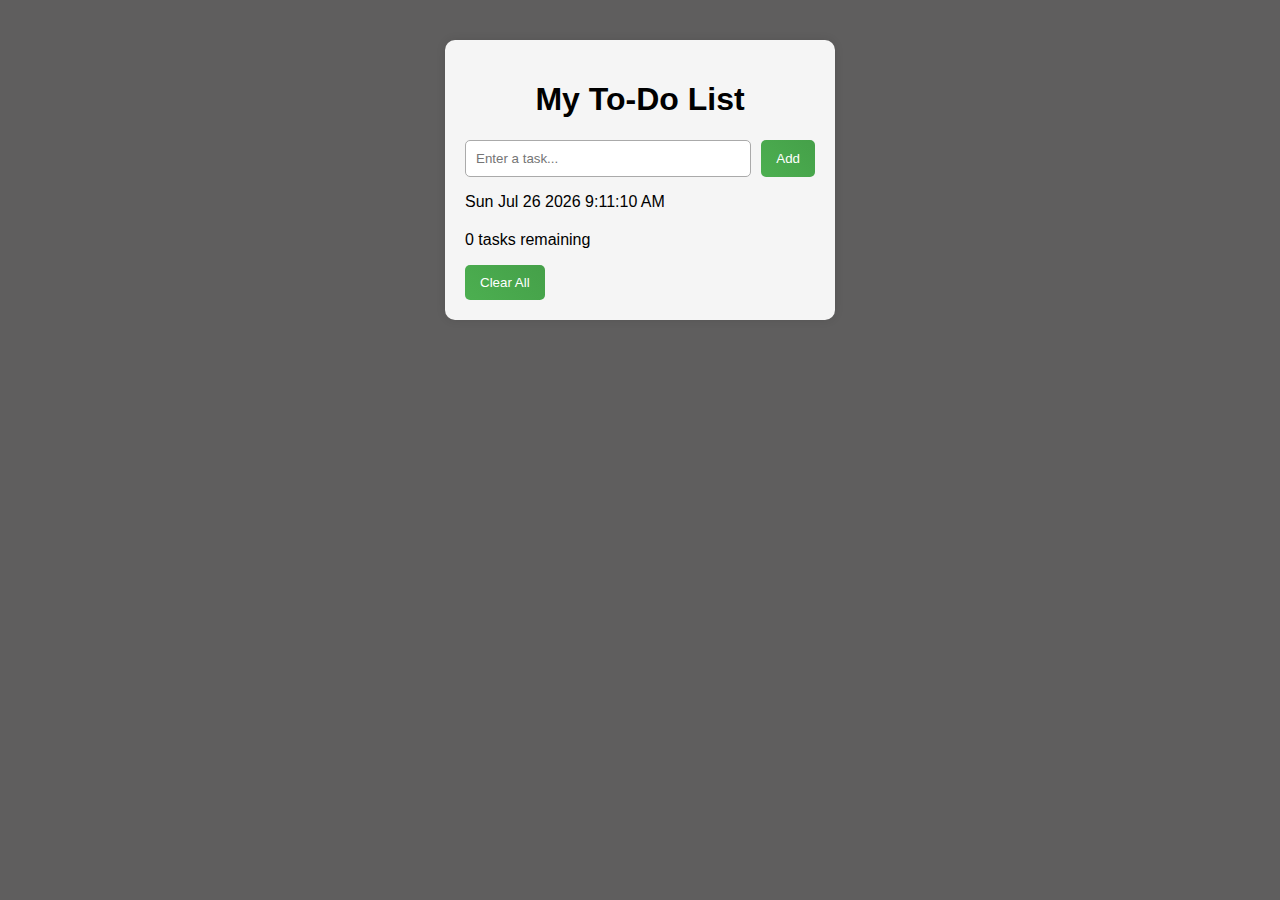
<file: index.html>
<!DOCTYPE html>
<html lang="en">

<head>
  <meta charset="UTF-8">
  <title>My To-Do List</title>
  <link rel="stylesheet" href="style.css">
</head>

<body>

  <div class="container">
    <h1>My To-Do List</h1>

    <div class="input-area">
      <input id="taskInput" type="text" placeholder="Enter a task...">
      <button id="addBtn">Add</button>
    </div>
    <p id="currentDateTime"></p>
    <ul id="taskList"></ul>

    <div class="footer">
      <p id="taskCount">0 tasks remaining</p>
      <button id="clearAll">Clear All</button>
    </div>
  </div>

  <script src="script.js"></script>
</body>

</html>
</file>
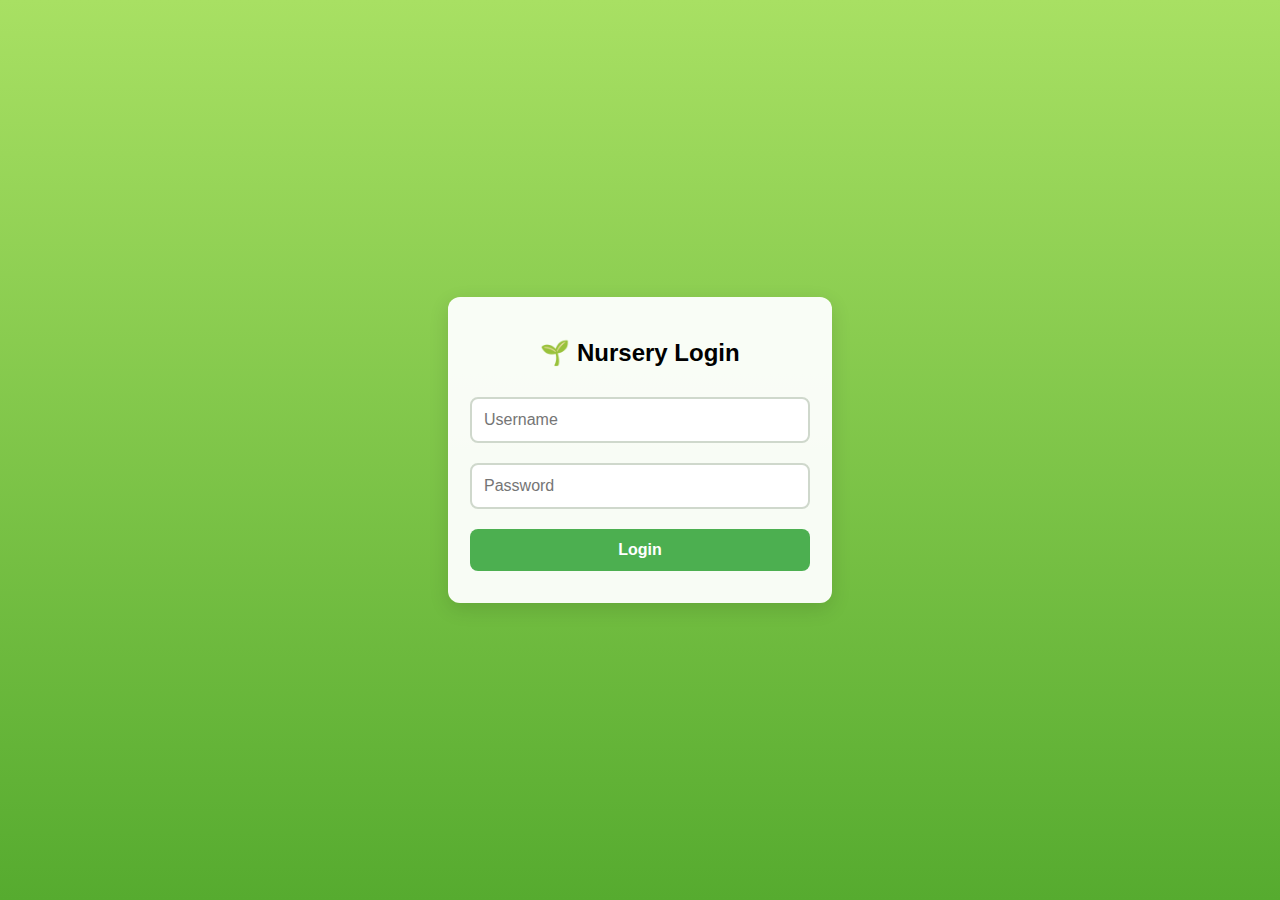
<file: Login Page.html>
<!DOCTYPE html>
<html lang="en">

<head>
    <meta charset="UTF-8">
    <meta name="viewport" content="width=device-width, initial-scale=1.0">
    <title>Signup</title>
    <style>
        body {
            height: 100vh;
            display: flex;
            justify-content: center;
            align-items: center;
            font-family: Arial, sans-serif;
            background: linear-gradient(180deg, #a8e063 0%, #56ab2f 100%);
            margin: 0;
        }

        .Box {
            width: 340px;
            background: rgba(255, 255, 255, 0.95);
            padding: 22px;
            border-radius: 12px;
            box-shadow: 0 6px 20px rgba(0, 0, 0, 0.12);
            text-align: center;
        }

        input,
        button {
            width: 100%;
            padding: 12px;
            margin: 10px 0;
            border-radius: 8px;
            font-size: 16px;
            box-sizing: border-box;
        }

        input {
            border: 2px solid #cfd8cc;
            background: #fff;
            outline: none;
        }

        input:focus {
            border-color: #66bb6a;
            box-shadow: 0 0 6px rgba(102, 187, 106, 0.25);
        }

        button {
            border: none;
            background: #4CAF50;
            color: white;
            font-weight: 700;
            cursor: pointer;
            transition: transform 0.12s ease, background 0.12s ease;
        }

        button:hover {
            background: #3da046;
            transform: translateY(-1px);
        }

        button:active {
            transform: translateY(0);
        }
        
    </style>
</head>

<body>
    <div class="Box">
        <h2>🌱 Nursery Login</h2>
        <input type="password" id="User" placeholder="Username" autocomplete="new-username">
        <input type="password" id="Pass" placeholder="Password" autocomplete="new-password">
        <button onclick="login()">Login</button>
    </div>
    <script>
        function login() {
            let U = document.getElementById("User").value.trim();
            let P = document.getElementById("Pass").value;
            if (U === "" || P === "") {
                alert("Please enter both Username and Password.");
                return;
            }
            if (U === "Lakshmanan" && P === "1234") {
                localStorage.setItem("loggedIn", "yes");

                localStorage.setItem("username", U);

                window.location.href = "Nursery_Website.html";
            } else {
                // incorrect credentials
                alert("Incorrect username or password.");
            }
        }

    </script>
</body>

</html>
</file>
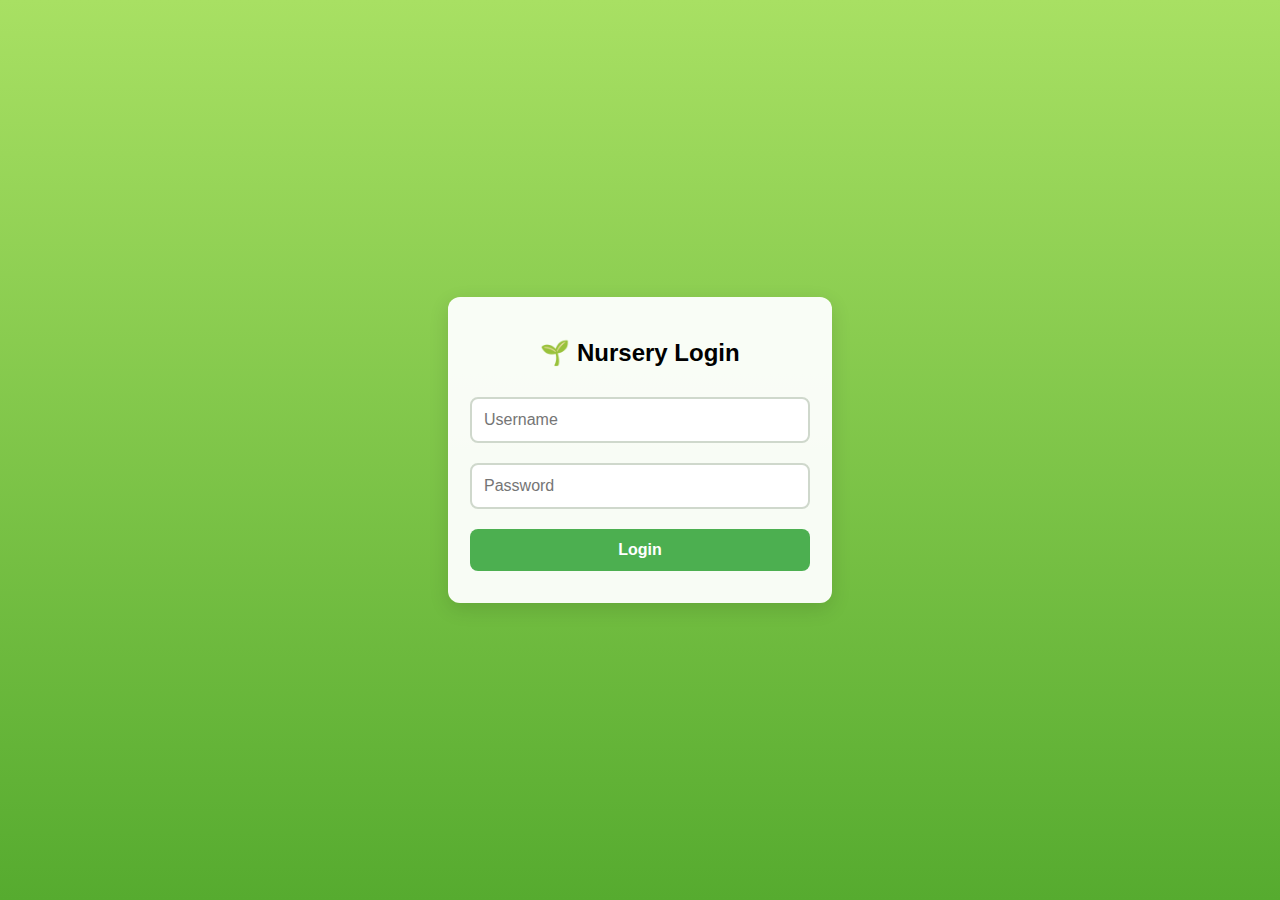
<file: Login Page_5.html>
<!DOCTYPE html>
<html lang="en">

<head>
    <meta charset="UTF-8">
    <meta name="viewport" content="width=device-width, initial-scale=1.0">
    <title>Signup</title>
    <style>
        body {
            height: 100vh;
            display: flex;
            justify-content: center;
            align-items: center;
            font-family: Arial, sans-serif;
            background: linear-gradient(180deg, #a8e063 0%, #56ab2f 100%);
            margin: 0;
        }

        .Box {
            width: 340px;
            background: rgba(255, 255, 255, 0.95);
            padding: 22px;
            border-radius: 12px;
            box-shadow: 0 6px 20px rgba(0, 0, 0, 0.12);
            text-align: center;
        }

        input,
        button {
            width: 100%;
            padding: 12px;
            margin: 10px 0;
            border-radius: 8px;
            font-size: 16px;
            box-sizing: border-box;
        }

        input {
            border: 2px solid #cfd8cc;
            background: #fff;
            outline: none;
        }

        input:focus {
            border-color: #66bb6a;
            box-shadow: 0 0 6px rgba(102, 187, 106, 0.25);
        }

        button {
            border: none;
            background: #4CAF50;
            color: white;
            font-weight: 700;
            cursor: pointer;
            transition: transform 0.12s ease, background 0.12s ease;
        }

        button:hover {
            background: #3da046;
            transform: translateY(-1px);
        }

        button:active {
            transform: translateY(0);
        }
        
    </style>
</head>

<body>
    <div class="Box">
        <h2>🌱 Nursery Login</h2>
        <input type="password" id="User" placeholder="Username" autocomplete="new-username">
        <input type="password" id="Pass" placeholder="Password" autocomplete="new-password">
        <button onclick="login()">Login</button>
    </div>
    <script>
        function login() {
            let U = document.getElementById("User").value.trim();
            let P = document.getElementById("Pass").value;
            if (U === "" || P === "") {
                alert("Please enter both Username and Password.");
                return;
            }
            if (U === "Lakshmanan" && P === "1234") {
                localStorage.setItem("loggedIn", "yes");

                localStorage.setItem("username", U);

                window.location.href = "Nursery_Website.html";
            } else {
                // incorrect credentials
                alert("Incorrect username or password.");
            }
        }

    </script>
</body>

</html>
</file>
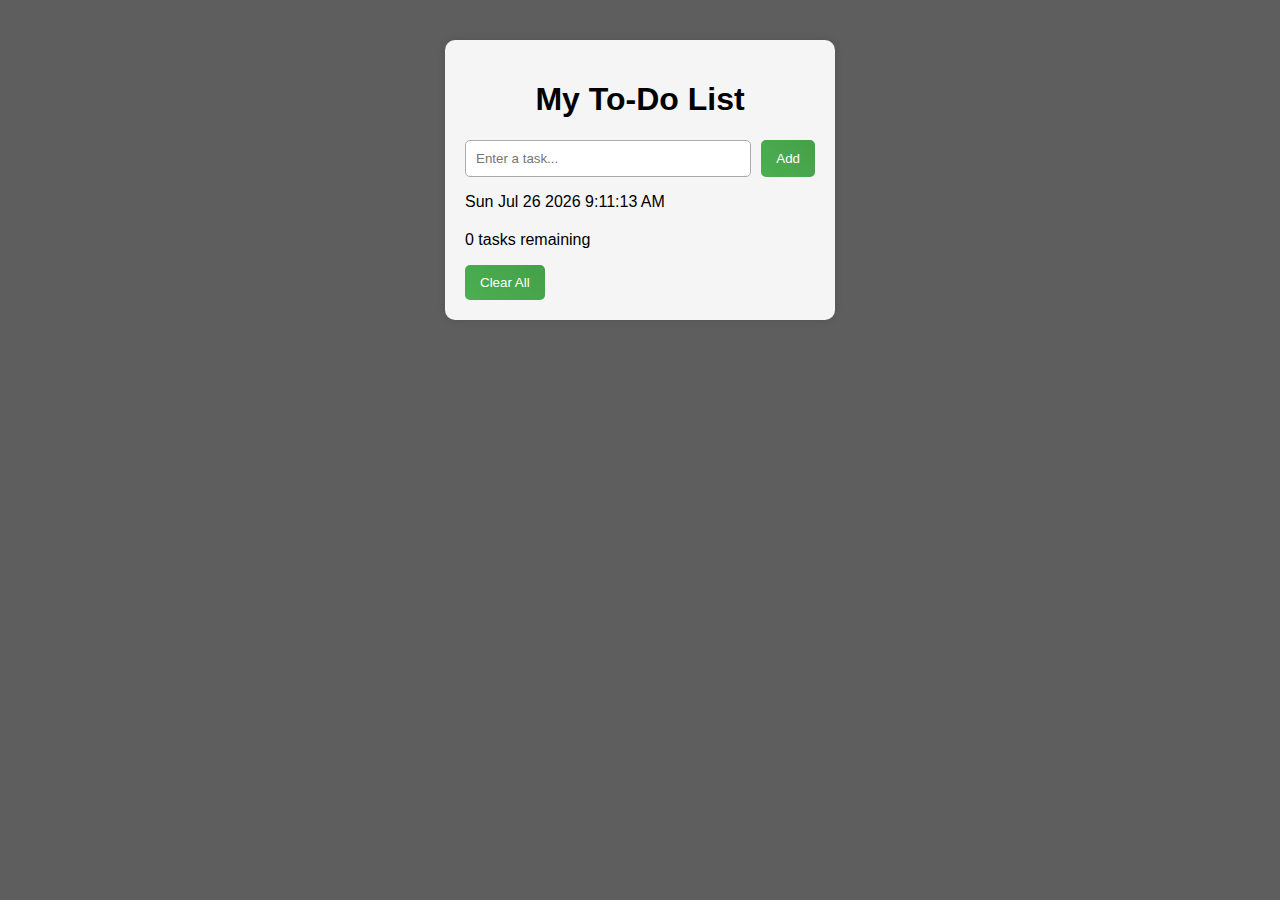
<file: My To Do list_7index.html>
<!DOCTYPE html>
<html lang="en">

<head>
  <meta charset="UTF-8">
  <title>My To-Do List</title>
  <link rel="stylesheet" href="style.css">
</head>

<body>

  <div class="container">
    <h1>My To-Do List</h1>

    <div class="input-area">
      <input id="taskInput" type="text" placeholder="Enter a task...">
      <button id="addBtn">Add</button>
    </div>
    <p id="currentDateTime"></p>
    <ul id="taskList"></ul>

    <div class="footer">
      <p id="taskCount">0 tasks remaining</p>
      <button id="clearAll">Clear All</button>
    </div>
  </div>

  <script src="script.js"></script>
</body>

</html>
</file>
<file: style.css>
body {
  font-family: Arial, sans-serif;
  background: rgb(95, 94, 94);
  display: flex;
  justify-content: center;
  margin-top: 40px;
  color: black;
}

.container {
  background-color: whitesmoke;
  padding: 20px;
  width: 350px;
  border-radius: 10px;
  box-shadow: 0 0 10px rgba(0,0,0,0.1);
}

h1 {
  text-align: center;
}

.input-area {
  display: flex;
  gap: 10px;
}

input {
  flex: 1;
  padding: 10px;
  border-radius: 5px;
  border: 1px solid #aaa;
}

button {
  padding: 10px 15px;
  background: linear-gradient(45deg, #4CAF50, #45a049);
  border: none;
  color: white;
  border-radius: 5px;
  cursor: pointer;
}

button:hover {
  opacity: 0.8;
}

#taskList {
  margin-top: 20px;
  padding: 0;
  list-style: none;
}

.task {
  background: rgb(192, 190, 190);
  padding: 10px;
  margin-bottom: 8px;
  border-radius: 5px;
  display: flex;
  justify-content: space-between;
  cursor: pointer;
}

.task.completed {
  text-decoration: line-through;
  color: green;
}

.delete-btn {
  background: red;
  color: white;
  padding: 3px 8px;
  border-radius: 4px;
  cursor: pointer;
}
</file>
